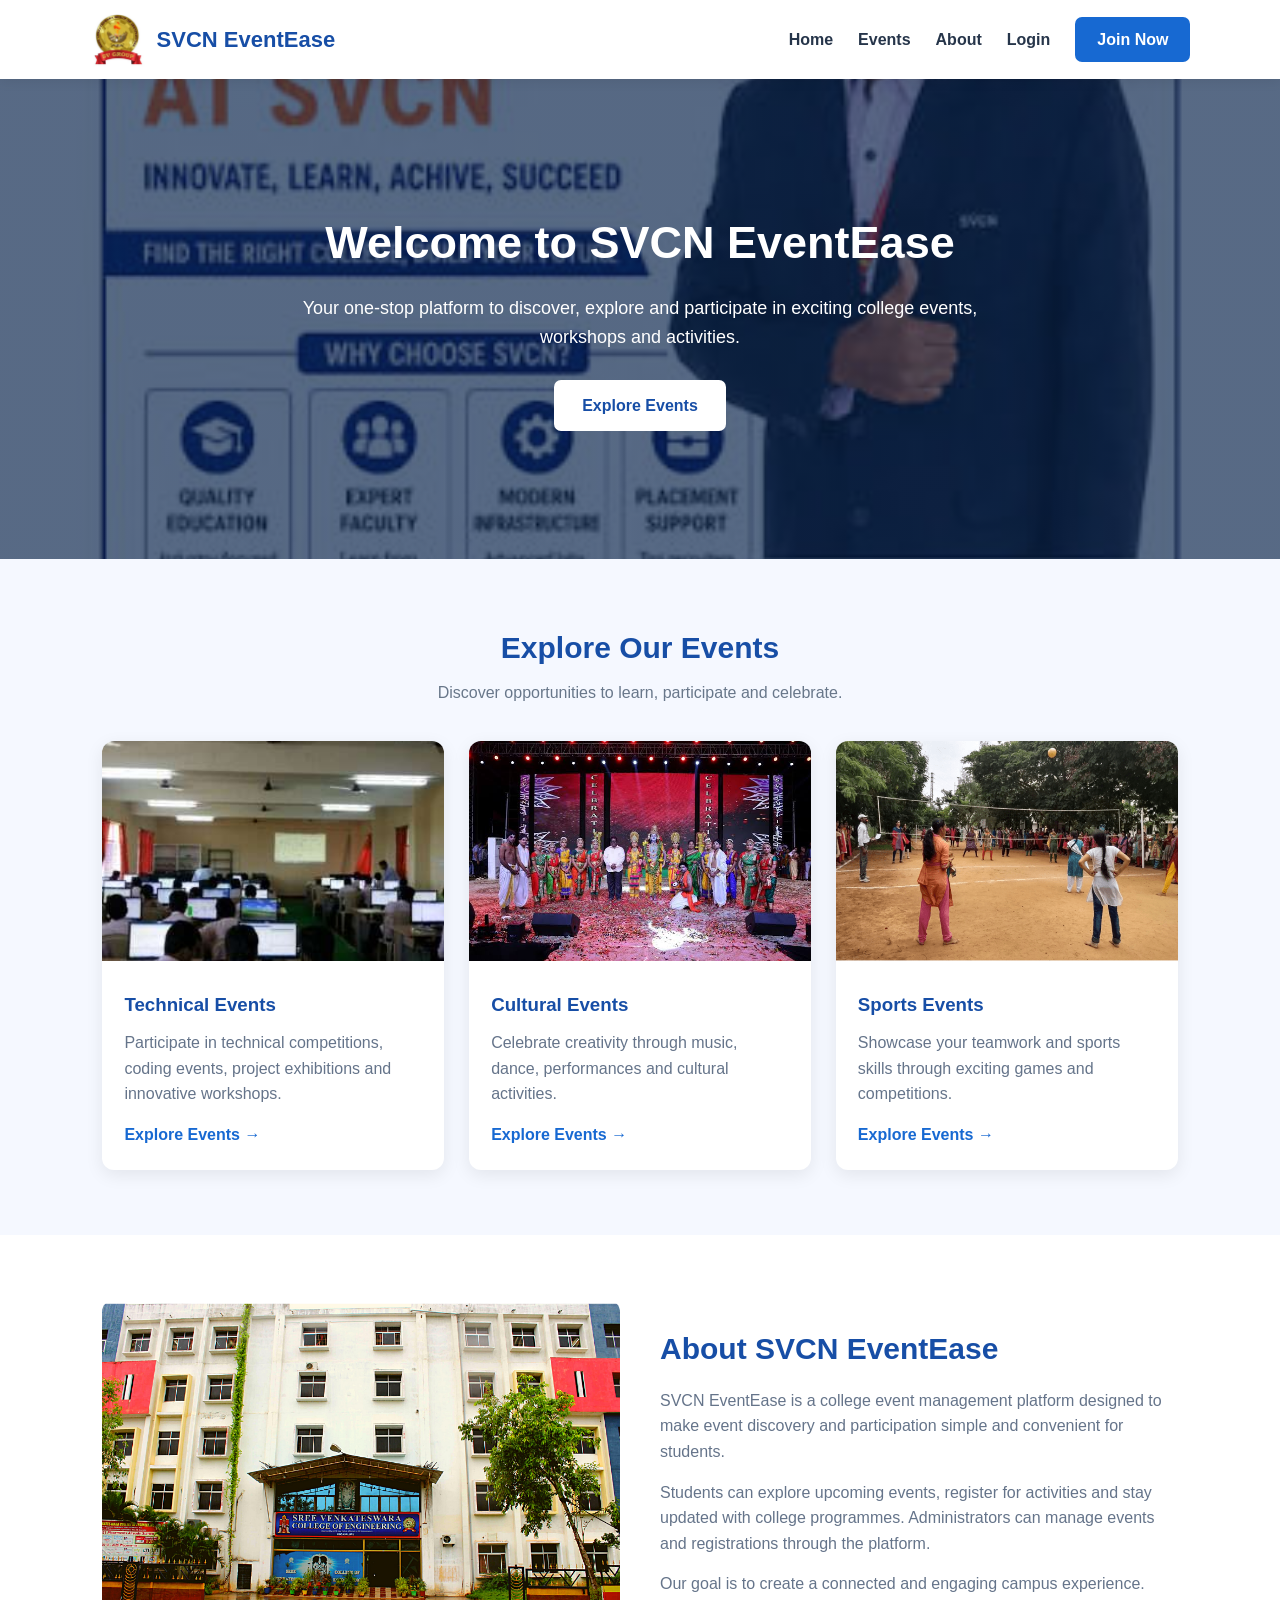
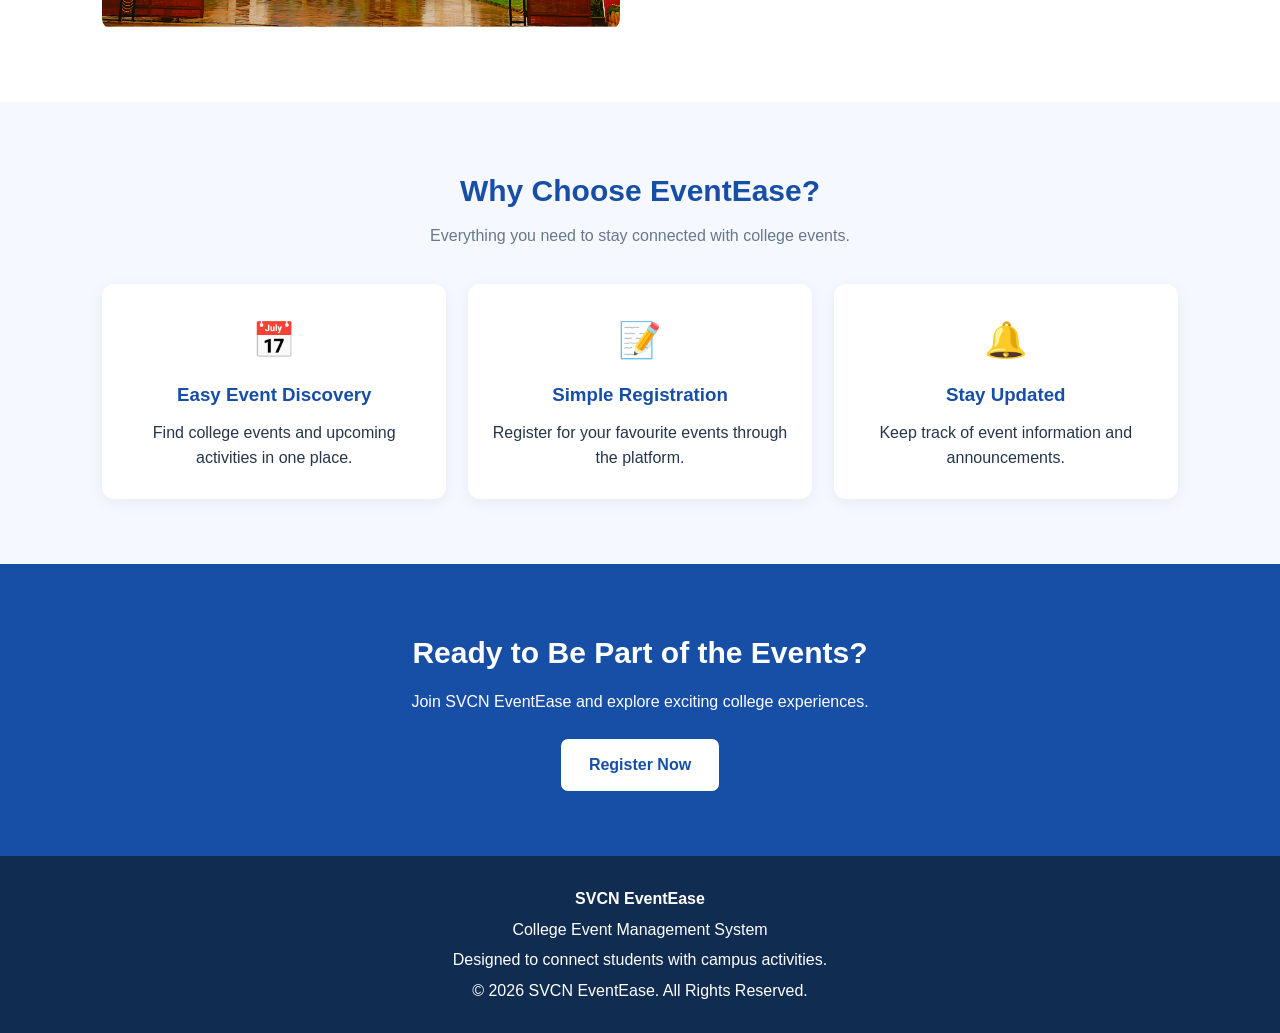
<file: EVENT2K27/index.html>
<!DOCTYPE html>
<html lang="en">
<head>
    <meta charset="UTF-8">
    <meta name="viewport" content="width=device-width, initial-scale=1.0">
    <title>SVCN EventEase | College Event Management</title>

    <style>
        * {
            margin: 0;
            padding: 0;
            box-sizing: border-box;
            font-family: Arial, sans-serif;
        }

        body {
            background: #f5f8ff;
            color: #26354a;
            line-height: 1.6;
        }

        /* Navigation */
        header {
            background: white;
            padding: 12px 7%;
            display: flex;
            justify-content: space-between;
            align-items: center;
            box-shadow: 0 2px 12px rgba(0,0,0,0.08);
            position: sticky;
            top: 0;
            z-index: 100;
        }

        .logo {
            display: flex;
            align-items: center;
            gap: 12px;
            color: #174ea6;
            font-size: 22px;
            font-weight: bold;
        }

        .logo img {
            width: 55px;
            height: 55px;
            object-fit: contain;
        }

        nav {
            display: flex;
            align-items: center;
            gap: 25px;
        }

        nav a {
            text-decoration: none;
            color: #26354a;
            font-weight: 600;
            transition: 0.3s;
        }

        nav a:hover {
            color: #1769d2;
        }

        .login-btn {
            background: #1769d2;
            color: white !important;
            padding: 10px 22px;
            border-radius: 7px;
        }

        /* Hero Section */
        .hero {
            min-height: 480px;
            background:
                linear-gradient(rgba(8, 35, 75, 0.68),
                rgba(8, 35, 75, 0.68)),
                url("images/college_banner.jpg") center/cover no-repeat;
            display: flex;
            align-items: center;
            justify-content: center;
            text-align: center;
            padding: 50px 20px;
            color: white;
        }

        .hero-content {
            max-width: 750px;
        }

        .hero h1 {
            font-size: 45px;
            margin-bottom: 15px;
        }

        .hero p {
            font-size: 18px;
            margin-bottom: 28px;
        }

        .hero-btn {
            display: inline-block;
            background: white;
            color: #174ea6;
            text-decoration: none;
            padding: 13px 28px;
            border-radius: 7px;
            font-weight: bold;
            transition: 0.3s;
        }

        .hero-btn:hover {
            background: #dceaff;
            transform: translateY(-3px);
        }

        /* Common Section */
        section {
            padding: 65px 8%;
        }

        .section-heading {
            text-align: center;
            margin-bottom: 35px;
        }

        .section-heading h2 {
            color: #174ea6;
            font-size: 30px;
            margin-bottom: 8px;
        }

        .section-heading p {
            color: #68778a;
        }

        /* Events */
        .events-container {
            display: grid;
            grid-template-columns: repeat(3, 1fr);
            gap: 25px;
        }

        .event-card {
            background: white;
            border-radius: 12px;
            overflow: hidden;
            box-shadow: 0 5px 18px rgba(0,0,0,0.08);
            transition: 0.3s;
        }

        .event-card:hover {
            transform: translateY(-7px);
        }

        .event-card img {
            width: 100%;
            height: 220px;
            object-fit: cover;
        }

        .event-info {
            padding: 22px;
        }

        .event-info h3 {
            color: #174ea6;
            margin-bottom: 10px;
        }

        .event-info p {
            color: #65748a;
            margin-bottom: 15px;
        }

        .event-link {
            color: #1769d2;
            font-weight: bold;
            text-decoration: none;
        }

        /* About */
        .about {
            background: white;
        }

        .about-container {
            display: grid;
            grid-template-columns: 1fr 1fr;
            gap: 40px;
            align-items: center;
        }

        .about-image img {
            width: 100%;
            height: 330px;
            object-fit: cover;
            border-radius: 12px;
        }

        .about-content h2 {
            color: #174ea6;
            font-size: 30px;
            margin-bottom: 15px;
        }

        .about-content p {
            color: #65748a;
            margin-bottom: 15px;
        }

        /* Features */
        .features {
            display: grid;
            grid-template-columns: repeat(3, 1fr);
            gap: 22px;
            text-align: center;
        }

        .feature-card {
            background: white;
            padding: 28px 20px;
            border-radius: 12px;
            box-shadow: 0 4px 15px rgba(0,0,0,0.06);
        }

        .feature-card h3 {
            color: #174ea6;
            margin-bottom: 10px;
        }

        .feature-icon {
            font-size: 35px;
            margin-bottom: 12px;
        }

        /* Call to Action */
        .cta {
            background: #174ea6;
            color: white;
            text-align: center;
        }

        .cta h2 {
            font-size: 30px;
            margin-bottom: 12px;
        }

        .cta p {
            margin-bottom: 25px;
        }

        /* Footer */
        footer {
            background: #102c50;
            color: white;
            text-align: center;
            padding: 25px 15px;
        }

        footer p {
            margin: 5px;
        }

        /* Responsive Design */
        @media (max-width: 850px) {
            header {
                flex-direction: column;
                gap: 15px;
            }

            nav {
                flex-wrap: wrap;
                justify-content: center;
                gap: 15px;
            }

            .events-container,
            .features {
                grid-template-columns: repeat(2, 1fr);
            }

            .about-container {
                grid-template-columns: 1fr;
            }
        }

        @media (max-width: 550px) {
            .hero h1 {
                font-size: 32px;
            }

            .events-container,
            .features {
                grid-template-columns: 1fr;
            }

            section {
                padding: 45px 6%;
            }

            .logo {
                font-size: 19px;
            }
        }
    </style>
</head>

<body>

    <!-- Navigation Bar -->
    <header>
        <div class="logo">
            <img src="images/college_logo.png" alt="SVCN College Logo">
            <span>SVCN EventEase</span>
        </div>

        <nav>
            <a href="index.html">Home</a>
            <a href="#events">Events</a>
            <a href="#about">About</a>
            <a href="login.html">Login</a>
            <a href="register.html" class="login-btn">Join Now</a>
        </nav>
    </header>

    <!-- Hero Section -->
    <section class="hero">
        <div class="hero-content">
            <h1>Welcome to SVCN EventEase</h1>
            <p>
                Your one-stop platform to discover, explore and participate
                in exciting college events, workshops and activities.
            </p>
            <a href="#events" class="hero-btn">Explore Events</a>
        </div>
    </section>

    <!-- Events Section -->
    <section id="events">
        <div class="section-heading">
            <h2>Explore Our Events</h2>
            <p>Discover opportunities to learn, participate and celebrate.</p>
        </div>

        <div class="events-container">

            <div class="event-card">
                <img src="images/technical.jpg" alt="Technical Events">
                <div class="event-info">
                    <h3>Technical Events</h3>
                    <p>
                        Participate in technical competitions, coding events,
                        project exhibitions and innovative workshops.
                    </p>
                    <a href="login.html" class="event-link">Explore Events →</a>
                </div>
            </div>

            <div class="event-card">
                <img src="images/cultural.jpg" alt="Cultural Events">
                <div class="event-info">
                    <h3>Cultural Events</h3>
                    <p>
                        Celebrate creativity through music, dance,
                        performances and cultural activities.
                    </p>
                    <a href="login.html" class="event-link">Explore Events →</a>
                </div>
            </div>

            <div class="event-card">
                <img src="images/sports.jpg" alt="Sports Events">
                <div class="event-info">
                    <h3>Sports Events</h3>
                    <p>
                        Showcase your teamwork and sports skills through
                        exciting games and competitions.
                    </p>
                    <a href="login.html" class="event-link">Explore Events →</a>
                </div>
            </div>

        </div>
    </section>

    <!-- About Section -->
    <section class="about" id="about">
        <div class="about-container">

            <div class="about-image">
                <img src="images/campus.jpg" alt="SVCN College Campus">
            </div>

            <div class="about-content">
                <h2>About SVCN EventEase</h2>
                <p>
                    SVCN EventEase is a college event management platform
                    designed to make event discovery and participation
                    simple and convenient for students.
                </p>

                <p>
                    Students can explore upcoming events, register for
                    activities and stay updated with college programmes.
                    Administrators can manage events and registrations
                    through the platform.
                </p>

                <p>
                    Our goal is to create a connected and engaging
                    campus experience.
                </p>
            </div>

        </div>
    </section>

    <!-- Features Section -->
    <section>
        <div class="section-heading">
            <h2>Why Choose EventEase?</h2>
            <p>Everything you need to stay connected with college events.</p>
        </div>

        <div class="features">

            <div class="feature-card">
                <div class="feature-icon">📅</div>
                <h3>Easy Event Discovery</h3>
                <p>Find college events and upcoming activities in one place.</p>
            </div>

            <div class="feature-card">
                <div class="feature-icon">📝</div>
                <h3>Simple Registration</h3>
                <p>Register for your favourite events through the platform.</p>
            </div>

            <div class="feature-card">
                <div class="feature-icon">🔔</div>
                <h3>Stay Updated</h3>
                <p>Keep track of event information and announcements.</p>
            </div>

        </div>
    </section>

    <!-- Call to Action -->
    <section class="cta">
        <h2>Ready to Be Part of the Events?</h2>
        <p>Join SVCN EventEase and explore exciting college experiences.</p>
        <a href="register.html" class="hero-btn">Register Now</a>
    </section>

    <!-- Footer -->
    <footer>
        <p><strong>SVCN EventEase</strong></p>
        <p>College Event Management System</p>
        <p>Designed to connect students with campus activities.</p>
        <p>© 2026 SVCN EventEase. All Rights Reserved.</p>
    </footer>

</body>
</html>
</file>
